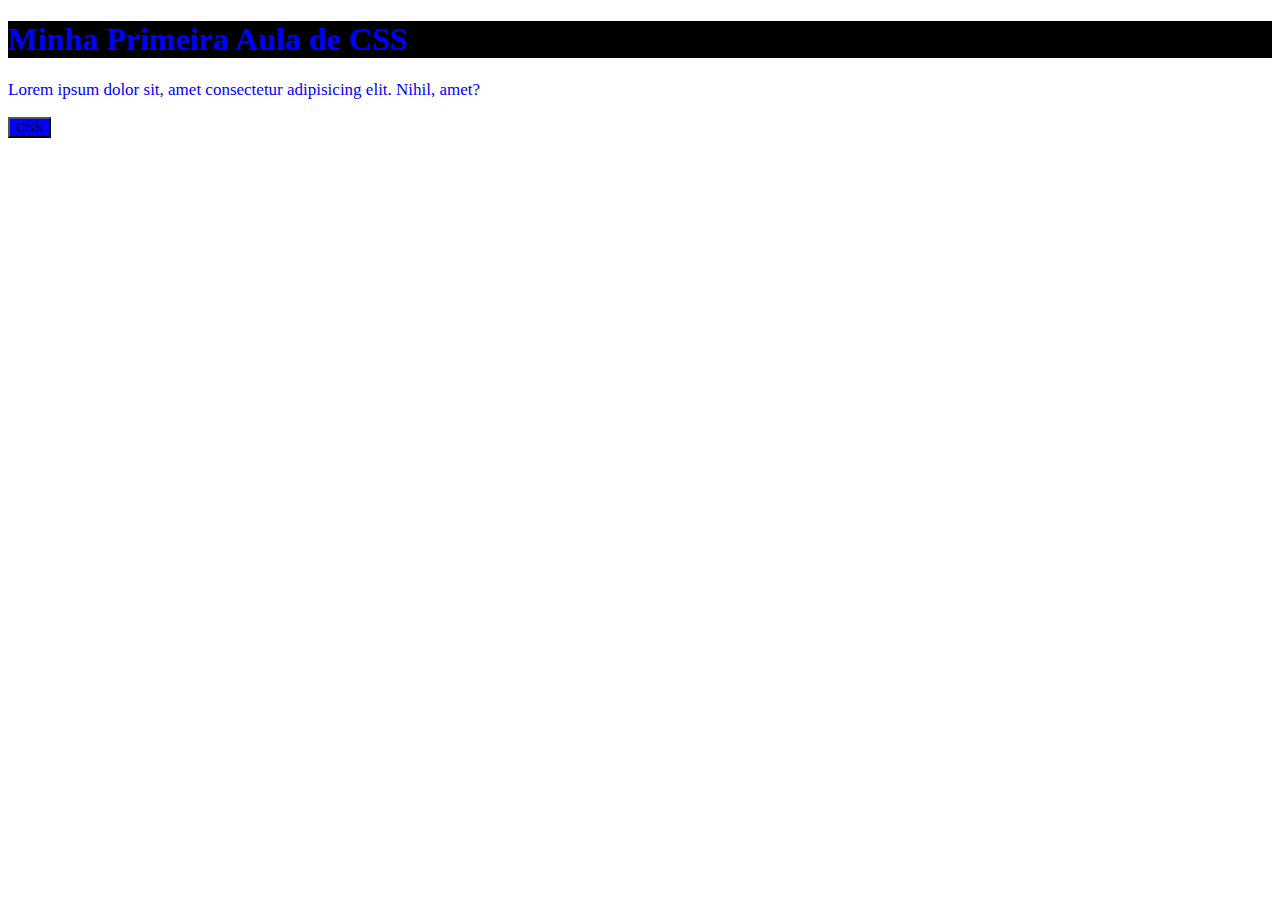
<file: index.html>
<!DOCTYPE html>
<html lang="pt-br">
<head>
    <meta charset="UTF-8">
    <meta name="viewport" content="width=device-width, initial-scale=1.0">
    <title>Iniciando no CSS</title>
</head>
<body>
    <h1>Minha Primeira Aula de CSS</h1>
    <p>Lorem ipsum dolor sit, 
        amet consectetur adipisicing elit. Nihil, amet?</p>

        <button>CSS</button>
    
</body>
<style>
    h1 {
        color: blue;
        background: black;
    }

    p {
        color: blue;
        font-size: 17px;
    }

    button {
        background: blue;
        border-color: black;
    }
</style>
</html>
</file>
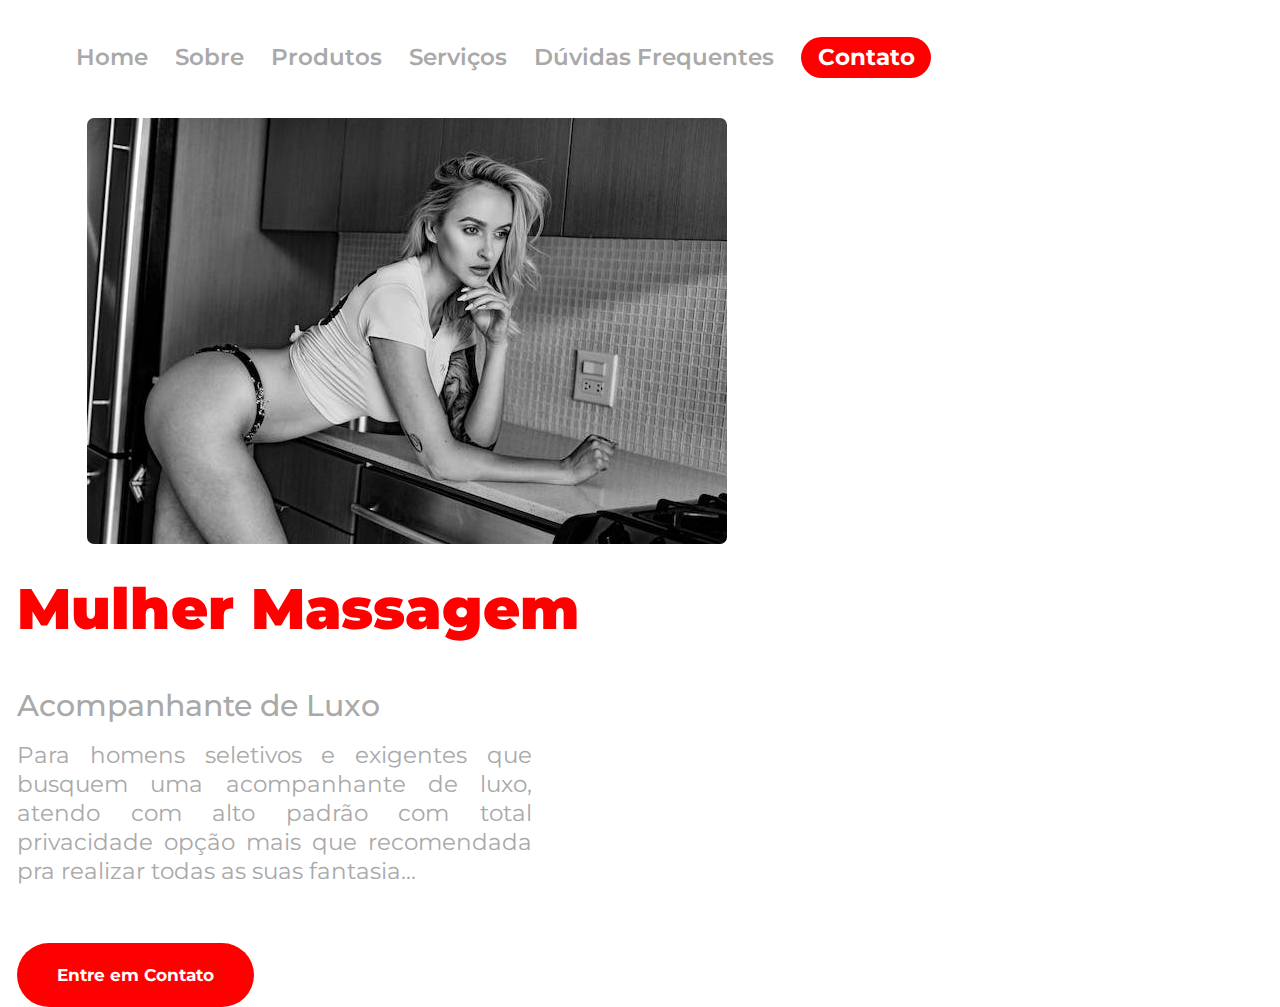
<file: Projeto básico html css/index.html>
<!DOCTYPE html>
<html lang="pt-br">

<head>
    <meta charset="UTF-8">
    <meta name="viewport" content="width=device-width, initial-scale=1.0">
    <link rel="preconnect" href="https://fonts.googleapis.com">
    <link rel="preconnect" href="https://fonts.gstatic.com" crossorigin>
    <link
        href="https://fonts.googleapis.com/css2?family=Montserrat:wght@100;200;300;400;500;600;700;800;900&display=swap"
        rel="stylesheet">
    <link rel="stylesheet" href="./style.css">
    <title>Projeto</title>
</head>

<body>
    <header>

        <a class="link-header">Home</a>
        <a class="link-header">Sobre</a>
        <a class="link-header">Produtos</a>
        <a class="link-header">Serviços</a>
        <a class="link-header">Dúvidas Frequentes</a>
        <button class="button-header">Contato</button>

    </header>

    <main>

        <img src="./assets/mulher.jpg" alt="mulher" class="img-w">
        <section>
        <h1>Mulher Massagem</h1>
        <h2>Acompanhante de Luxo</h2>
        <p>Para homens seletivos e exigentes que busquem uma acompanhante de luxo,
            atendo com alto padrão com total privacidade opção mais que recomendada
            pra realizar todas as suas fantasia… </p>
        <button class="button-main">Entre em Contato</button>
    </section>


    </main>



</body>

</html>
</file>
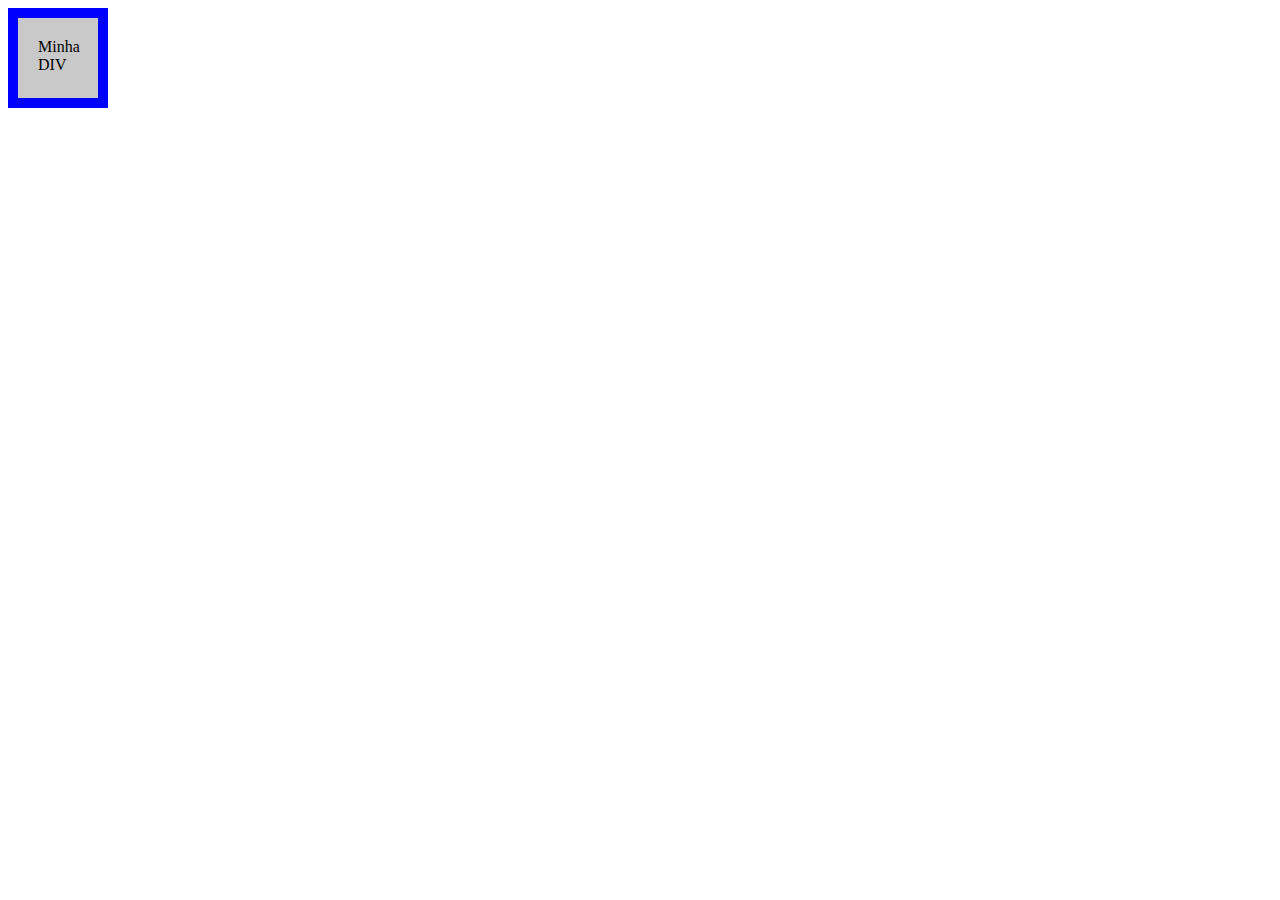
<file: Box-sizing.html>
<!DOCTYPE html>
<html lang="pt-br">
<head>
    <meta charset="UTF-8">
    <meta name="viewport" content="width=device-width, initial-scale=1.0">
    <link rel="stylesheet" href="./Box-sizing.css">
    <title>Box-sizing</title>
</head>
<body>
    <div class="box">
        Minha DIV
    </div>
    
</body>
</html>
</file>
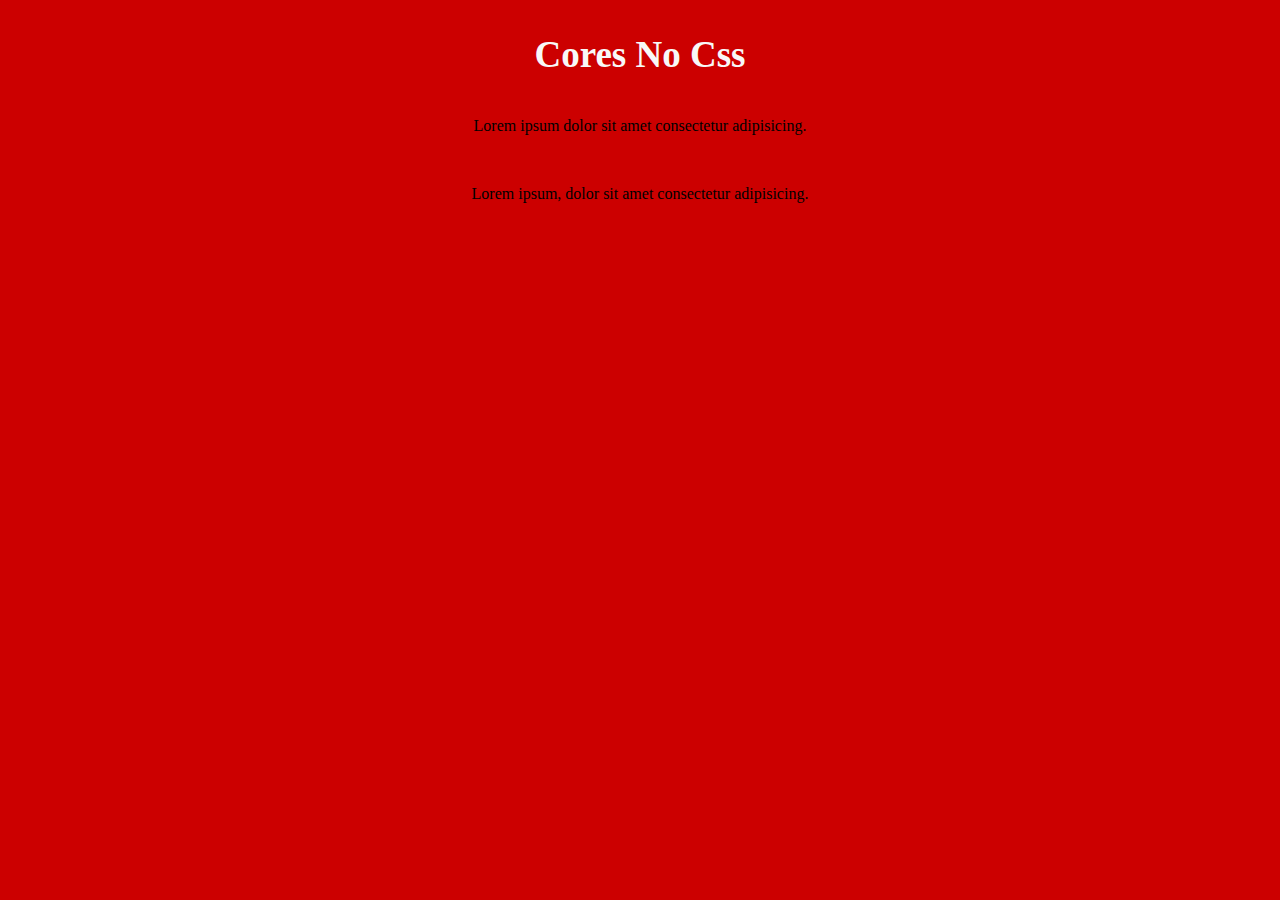
<file: CoresnoCSS.html>
<!DOCTYPE html>
<html lang="pt-br">
<head>
    <meta charset="UTF-8">
    <meta name="viewport" content="width=device-width, initial-scale=1.0">
    <link rel="stylesheet" href="./corescss.css">
    <title>Cores no CSS</title>
</head>
<body>

    <nav>
        <h1>Cores No Css</h1>
        <p>Lorem ipsum dolor sit amet consectetur adipisicing.</p>
        <br>
        <p>Lorem ipsum, dolor sit amet consectetur adipisicing.</p>
    </nav>
    
</body>
</html>
</file>
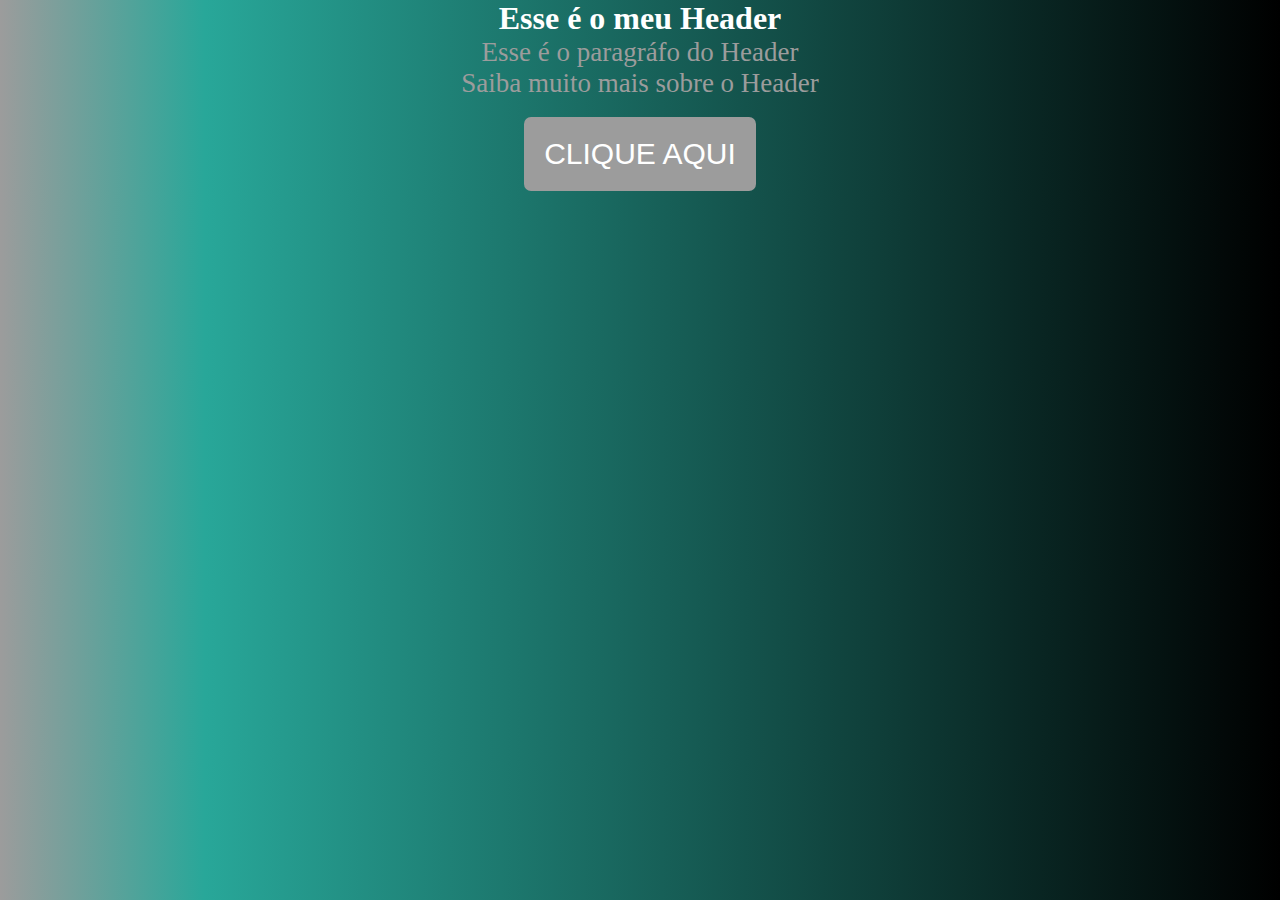
<file: CSSnoHTML.html>
<!DOCTYPE html>
<html lang="pt-br">
<head>
    <meta charset="UTF-8">
    <meta name="viewport" content="width=device-width, initial-scale=1.0">
    <link rel="stylesheet" href="./styles.css">
    <title>CSS no HTML</title>
</head>
<body>

    <header>
        <h1>Esse é o meu Header</h1>
        <p>Esse é o paragráfo do Header</p>
    </header>

    <nav>
        <p>Saiba muito mais sobre o Header</p>
        <br>
        <button>CLIQUE AQUI</button>
    </nav>
    
</body>
</html>
</file>
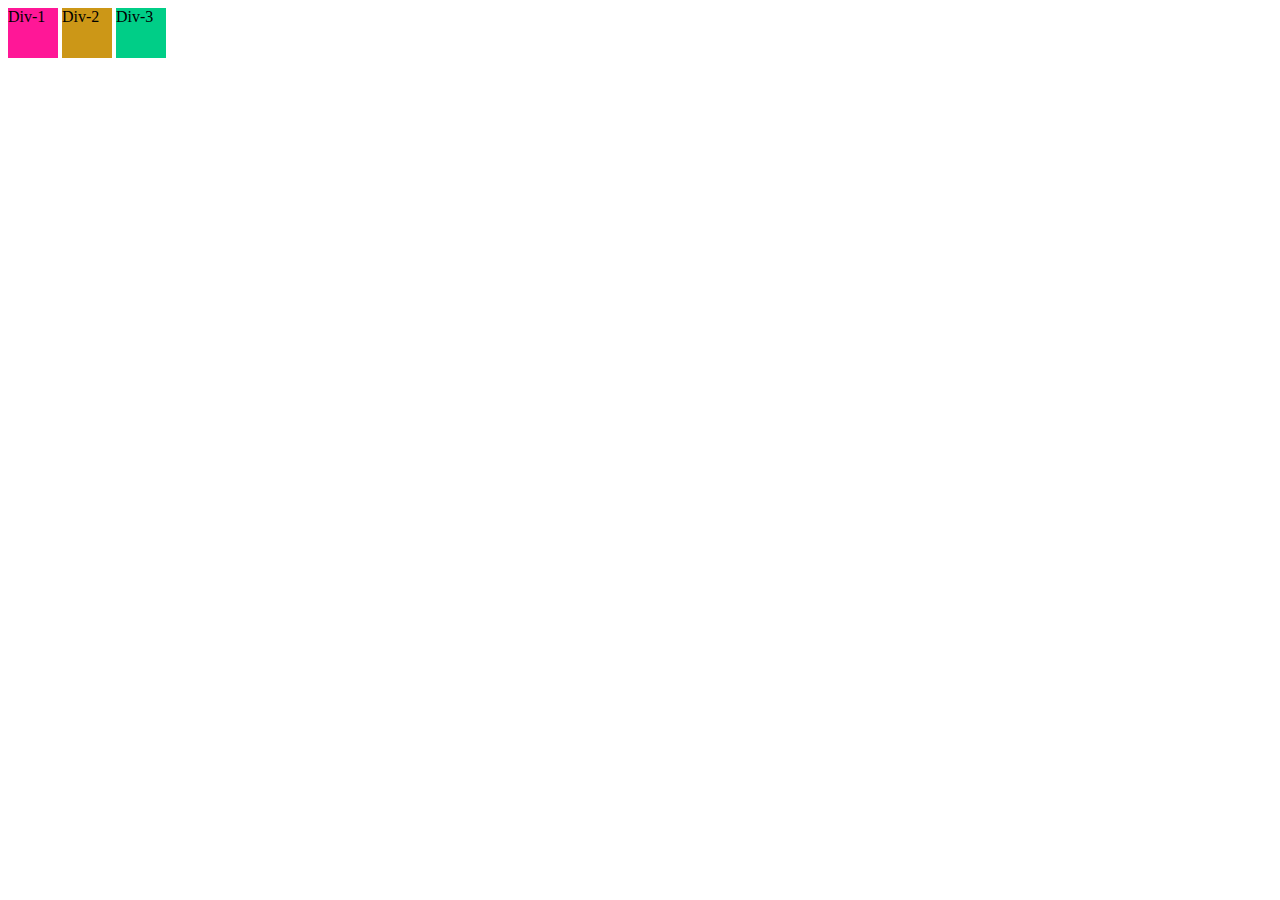
<file: Display.html>
<!DOCTYPE html>
<html lang="pt-br">
<head>
    <meta charset="UTF-8">
    <meta name="viewport" content="width=device-width, initial-scale=1.0">
    <link rel="stylesheet" href="./Display.css">
    <title>Display</title>
</head>
<body>
    <div class="box">
        Div-1
    </div>
    <div class="box box-2">
        Div-2
    </div>
    <div class="box box-3">
        Div-3
    </div>
    
</body>
</html>
</file>
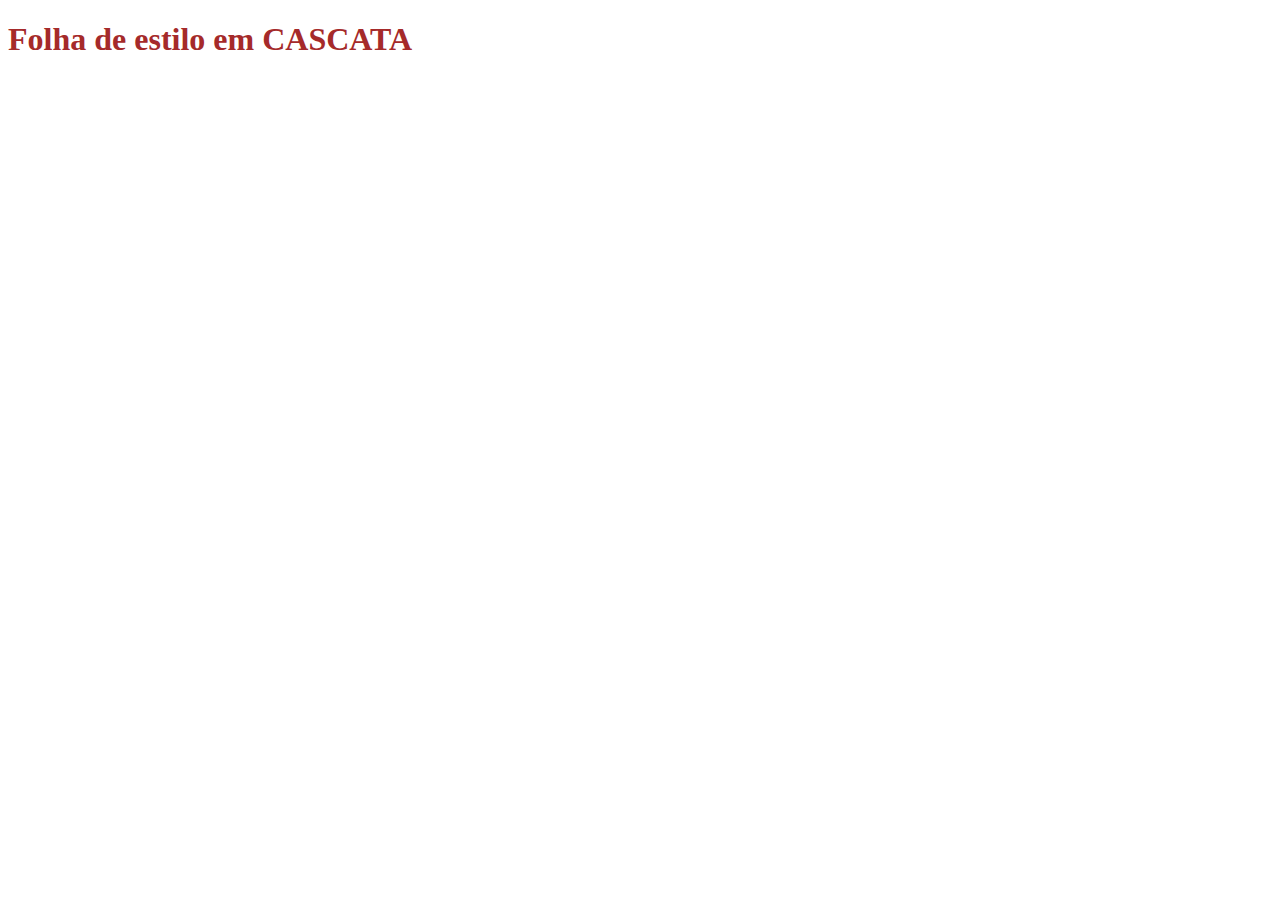
<file: FolhadeestiloemCASCATA.html>
<!DOCTYPE html>
<html lang="pt-br">
<head>
    <meta charset="UTF-8">
    <meta name="viewport" content="width=device-width, initial-scale=1.0">
    <link rel="stylesheet" href="./folhadeestiloemcascata.css">
    <title>Folha de estilo em CASCATA</title>
</head>
<body>
    <h1>Folha de estilo em CASCATA</h1>
    
</body>
</html>
</file>
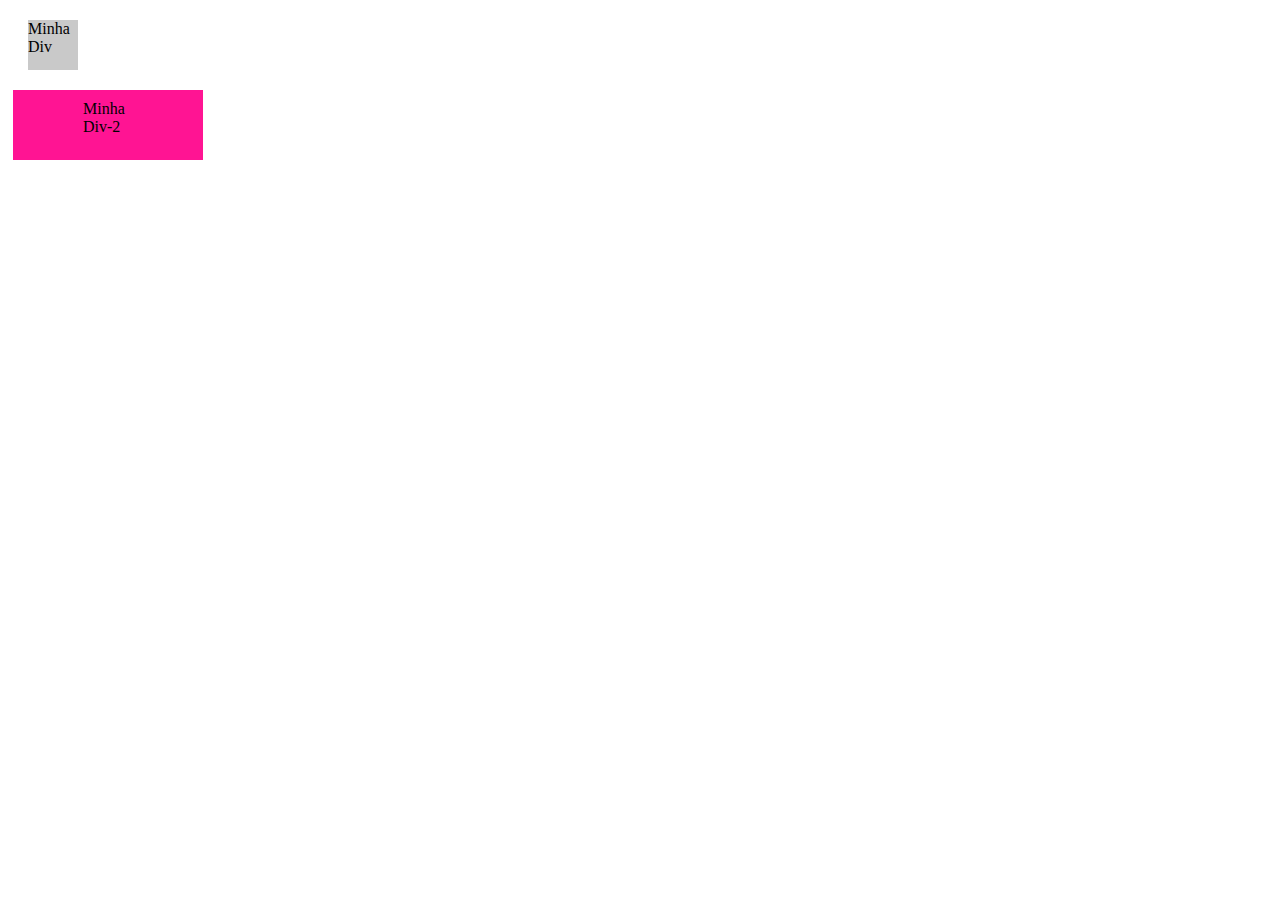
<file: PaddingeMargin.html>
<!DOCTYPE html>
<html lang="pt-br">
<head>
    <meta charset="UTF-8">
    <meta name="viewport" content="width=device-width, initial-scale=1.0">
    <link rel="stylesheet" href="./PaddingeMargin.css">
    <title>Padding e Margin</title>
</head>
<body>
    <div class="box">
        Minha Div
    </div>
    <div class="box-2">
        Minha Div-2
    </div>
    
</body>
</html>
</file>
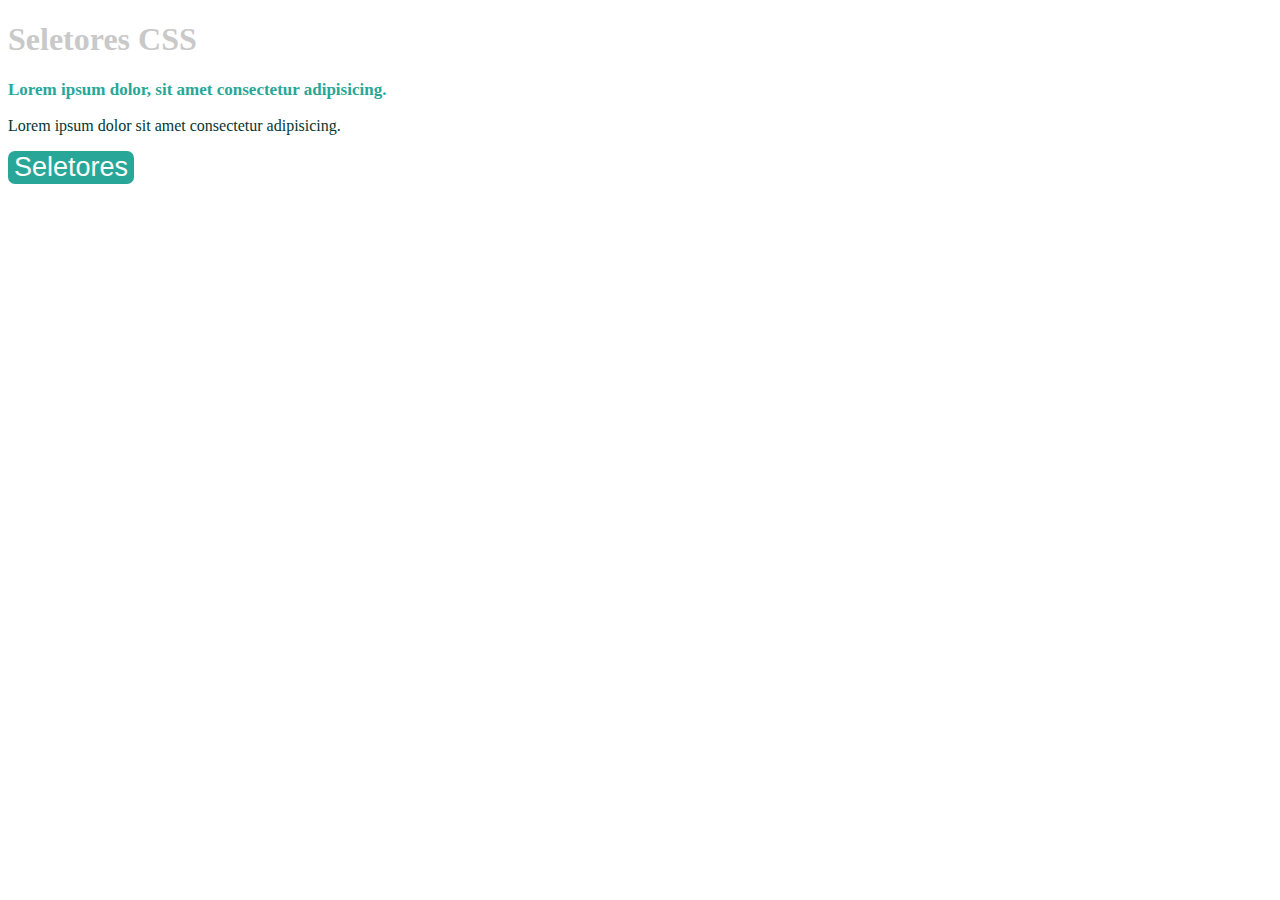
<file: SeletoresCSS.html>
<!DOCTYPE html>
<html lang="pt-br">
<head>
    <meta charset="UTF-8">
    <meta name="viewport" content="width=device-width, initial-scale=1.0">
    <link rel="stylesheet" href="./seletores.css">
    <title>Seletores CSS</title>
</head>
<body>

    <h1 id="titulo">Seletores CSS</h1>

    <p id="paragrafo">Lorem ipsum dolor, sit amet consectetur adipisicing.</p>

    <p class="texto">Lorem ipsum dolor sit amet consectetur adipisicing.</p>

    <button class="botao">Seletores</button>
    
</body>
</html>
</file>
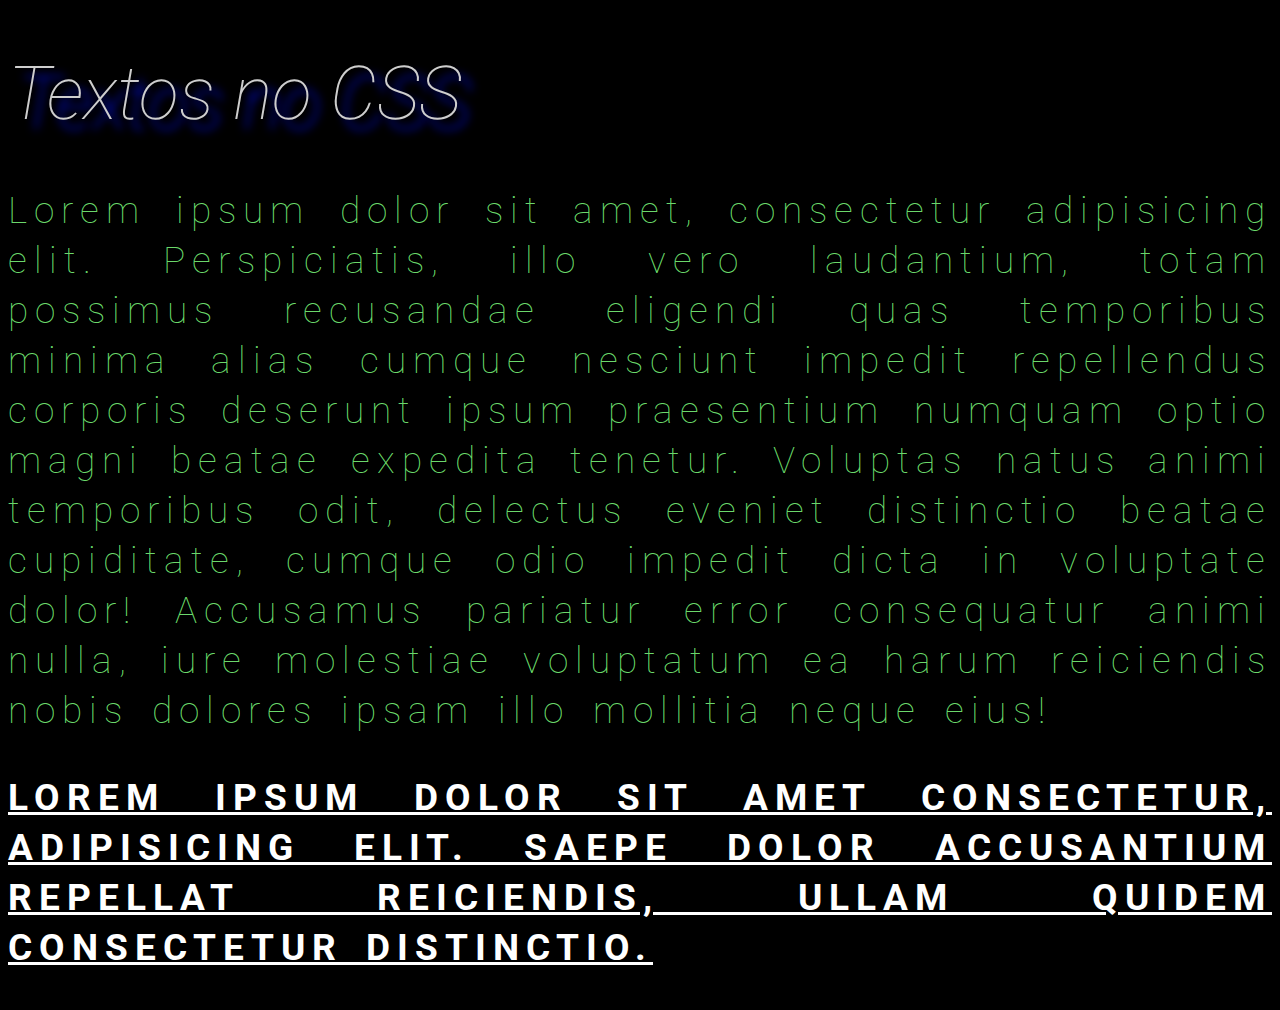
<file: Textos.html>
<!DOCTYPE html>
<html lang="pt-br">

<head>
    <meta charset="UTF-8">
    <meta name="viewport" content="width=device-width, initial-scale=1.0">
    <link rel="stylesheet" href="./textos.css">
    <link rel="preconnect" href="https://fonts.googleapis.com">
    <link rel="preconnect" href="https://fonts.gstatic.com" crossorigin>
    <link
        href="https://fonts.googleapis.com/css2?family=Roboto:ital,wght@0,300;0,400;0,500;0,700;0,900;1,100;1,300;1,400;1,500;1,700;1,900&display=swap"
        rel="stylesheet">
    <title>Textos</title>
</head>

<body>
    <h1>Textos no CSS</h1>
    <p>Lorem ipsum dolor sit amet, consectetur adipisicing elit. Perspiciatis, illo vero laudantium, totam possimus recusandae eligendi quas temporibus minima alias cumque nesciunt impedit repellendus corporis deserunt ipsum praesentium numquam optio magni beatae expedita tenetur. Voluptas natus animi temporibus odit, delectus eveniet distinctio beatae cupiditate, cumque odio impedit dicta in voluptate dolor! Accusamus pariatur error consequatur animi nulla, 
        iure molestiae voluptatum ea harum reiciendis nobis dolores ipsam illo mollitia neque eius!</p>
        <p class="texto">Lorem ipsum dolor sit amet consectetur, adipisicing elit. 
            Saepe dolor accusantium repellat reiciendis, ullam quidem consectetur distinctio.</p>
</body>

</html>
</file>
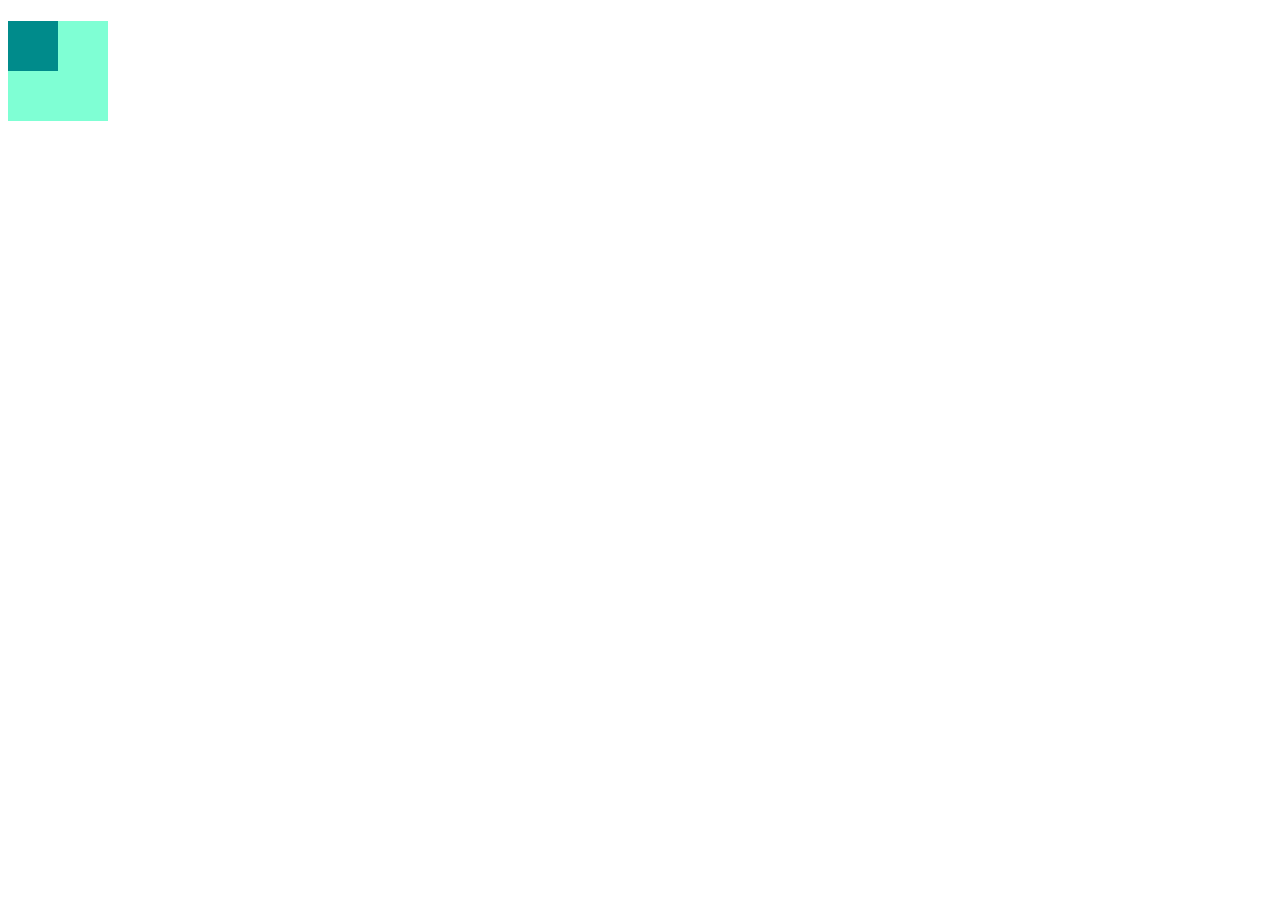
<file: UnidadedemedidasCSS.html>
<!DOCTYPE html>
<html lang="pt-br">
<head>
    <meta charset="UTF-8">
    <meta name="viewport" content="width=device-width, initial-scale=1.0">
    <link rel="stylesheet" href="./unidadedemedidas.css">
    <title>Unidade de medidas CSS</title>
</head>
<body>
    <div class="pai">
        <h1 class="filho"></h1>
    </div>
    
</body>
</html>
</file>
<file: Projeto básico html css/style.css>
* {
    margin: 0;
    padding: 0;
    box-sizing: border-box;
    font-family: 'Montserrat', sans-serif;
}

header {
    margin: 37px 0 40px 76px;
}


.link-header {
    font-weight: 600;
    font-size: 23px;
    line-height: 29px;
    color: #a9a9a9;
    cursor: pointer;
    margin-right: 23px;
}

.button-header {
    background: #ff0000;
    border-radius: 21px;
    width: 130px;
    height: 41px;
    border: none;
    font-weight: 700;
    font-size: 23px;
    line-height: 29px;
    color: #ffffff;
    cursor: pointer;
}

.img-w {
    margin-left: 87px;
    display: inline-block;
    border-radius: 7px;
}

section {
    display: inline-block;
    margin-left: 17px;
}

h1 {
    font-weight: 900;
    font-size: 57px;
    line-height: 122px;
    color: #ff0000;
}

h2 {
    font-weight: 500;
    font-size: 30px;
    line-height: 71px;
    color: #a9a9a9;
}

p {
    font-weight: 400;
    font-size: 23px;
    line-height: 29px;
    color: #a9a9a9;
    width: 515px;
    margin-bottom: 57px;
    text-align: justify;
}

.button-main {
    background: #ff0000;
    border-radius: 37px;
    width: 237px;
    height: 64px;
    color: #ffffff;
    cursor: pointer;
    border: none;
    font-weight: 700;
    font-size: 17px;
    line-height: 34px;
}
</file>
<file: Box-sizing.css>
* {
    box-sizing: border-box;
}

.box {
    width: 100px;
    height: 100px;
    background: #c9c9c9;
    padding: 20px;
    border: 10px solid #0000FF;
}
</file>
<file: corescss.css>
/*Cores no CSS
rgb red green blue

Hexadecimal
#c9c9c9
*/

body {
    background: #CC0000;
}

nav {
    display: flex;
    justify-content: center;
    align-items: center;
    flex-direction: column;
}

h1 {
    color: #F8F8F8;
    font-size: 37px;
    font-weight: bolder;
}
</file>
<file: styles.css>
* {
    margin: 0;
    padding: 0;
    box-sizing: border-box;
}

body {
    background: rgb(156, 156, 156);
    background: linear-gradient(90deg, rgba(156, 156, 156, 1) 0%, rgba(40, 167, 153, 1) 16%, rgba(0, 0, 0, 1) 100%);
}

header,
nav {
    display: flex;
    justify-content: center;
    flex-direction: column;
    align-items: center;
}

h1 {
    color: #fff;
}

p {
    color: #9c9c9c;
    font-size: 27px;
}

button {
    background: #9c9c9c;
    color: #fff;
    border: none;
    font-size: 30px;
    border-radius: 7px;
    padding: 20px;
    cursor: pointer;
}
</file>
<file: Display.css>
/*block inline inline-block*/

.box {
    background: #ff1797;
    height: 50px;
    width: 50px;
    display: inline-block;
}

.box-2 {
    background: #cc9717;
}

.box-3 {
    background: #00ce87;
}
</file>
<file: folhadeestiloemcascata.css>
/* Folha de estilo em CASCATA*/

h1 {
    color: blueviolet;
}

h1 {
    color: brown;
}
</file>
<file: PaddingeMargin.css>
.box {
    width: 50px;
    height: 50px;
    background: #c9c9c9;
     /* padding: 50px; padding cresce de dentro pra fora*/
     margin: 20px; /*margin é o espaçamento externo*/
}

.box-2 {
    width: 50px;
    height: 50px;
    background: #ff1493;
    margin: 10px 50px 30px 5px;
    /*   MT12h MR15h MB18h ML21h   atalho do relógio para colocar a medida nos 4 cantos*/
    padding: 10px 70px 10px;
    /* quando colocar 3 medidas o do meio vale para esquerda e direita. Quando for somente 2 medidas o primeiro é emcima e embaixo o segundo é dos dois lados*/
}
</file>
<file: seletores.css>
#titulo {
    color: #c9c9c9;
}

#paragrafo {
    color: #28a799;
    font-size: 17px;
    font-weight: bold;
}

.texto {
    color: #053731;
}

.botao {
    background: #28a799;
    color: #fff;
    border: none;
    border-radius: 7px;
    font-size: 27px;
    cursor: help;
}

/* seletores css são as class e id colocado no html para estilizar*/
</file>
<file: textos.css>
body {
    background: #000;
}

h1 {
    color: #cecece;
    font-size: 74px;
    font-weight: lighter;
    font-family: 'Roboto', sans-serif;
    font-style: italic;
    text-shadow: 10px 10px 10px #000fff;
}

p {
    color: #7e7e;
    font-size: 37px;
    font-weight: lighter;
    font-family: 'Roboto', sans-serif;
    line-height: 50px;
    letter-spacing: 7px;
    word-spacing: 7px;
    text-align: justify;
}

.texto {
    color: #ffffff;
    font-size: 37px;
    font-family: 'Roboto', sans-serif;
    font-weight: 700;
    text-transform: uppercase; /* uppercase todas as letras em maiusculo lowercase tudo em minusculo, capitalize somente a primeira letra em maiusculo*/
    text-decoration: underline;
}
</file>
<file: unidadedemedidas.css>
/*

Unidade de medidas CSS

-> Absolutas
px (pixels) 1/100 polegadas
in inches/polegadas
cm / mm centímetro

-> Relativas
% calcula o tamanho relativo ao elemento pai
vw view width 1vw é 1% da largura da janela do navegador
vh view height 1vh é 1% da altura da janela do navegador
em é uma unidade relativa ao elemento pai
rem é uma unidade relativa ao elemento raiz

.vo {}

.pai {
    width: 100vw;
    height: 100vh;
    background: aquamarine;
}

.filho {
    width: 50%;
    height: 50%;
    background: darkcyan;
}

*/

.vo {
    font-size: 17px;
}

.pai {
    width: 100px;
    height: 100px;
    background: aquamarine;
}

.filho {
    width: 50%;
    height: 50%;
    background: darkcyan;
}
</file>
